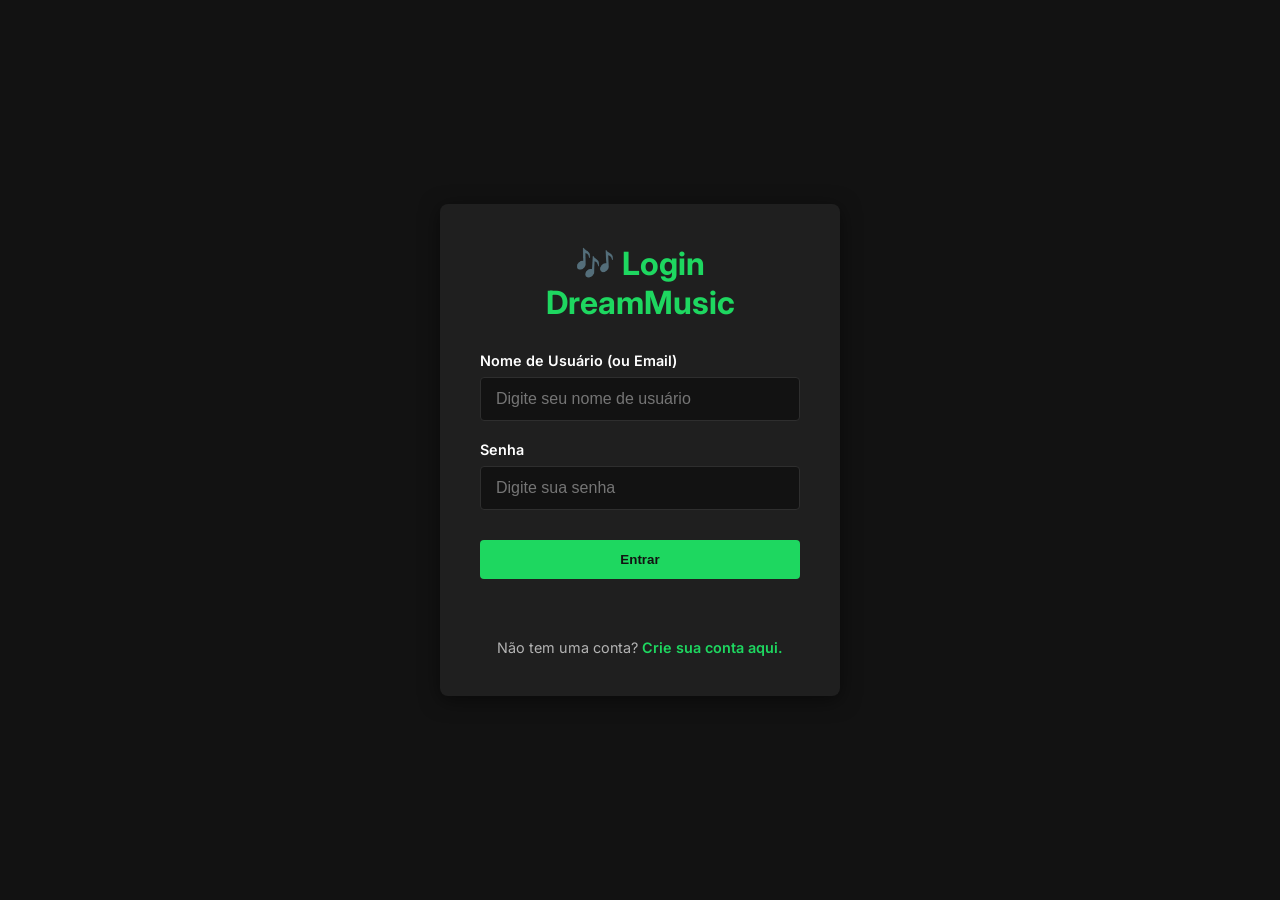
<file: login.html>
<!DOCTYPE html>
<html lang="pt-br">
<head>
    <meta charset="UTF-8">
    <meta name="viewport" content="width=device-width, initial-scale=1.0">
    <title>Login - DreamMusic</title>
    <link href="https://fonts.googleapis.com/css2?family=Inter:wght@400;600;700&display=swap" rel="stylesheet">
    <link rel="stylesheet" href="login.css"> </head>
<body>
    <div class="login-container">
        <h1 class="logo">🎶 Login DreamMusic</h1>
        
        <form id="login-form" class="login-form">
            <div class="input-group">
                <label for="username">Nome de Usuário (ou Email)</label>
                <input type="text" id="username" placeholder="Digite seu nome de usuário" required>
            </div>
            
            <div class="input-group">
                <label for="password">Senha</label>
                <input type="password" id="password" placeholder="Digite sua senha" required>
            </div>
            
            <button type="submit" class="btn primary">Entrar</button>
            
            <p class="login-feedback" id="feedback-message"></p>
        </form>
        
        <p class="footer-link">
            Não tem uma conta? <a href="register.html">Crie sua conta aqui.</a>
        </p>
    </div>

    <script src="login.js"></script>
</body>
</html>
</file>
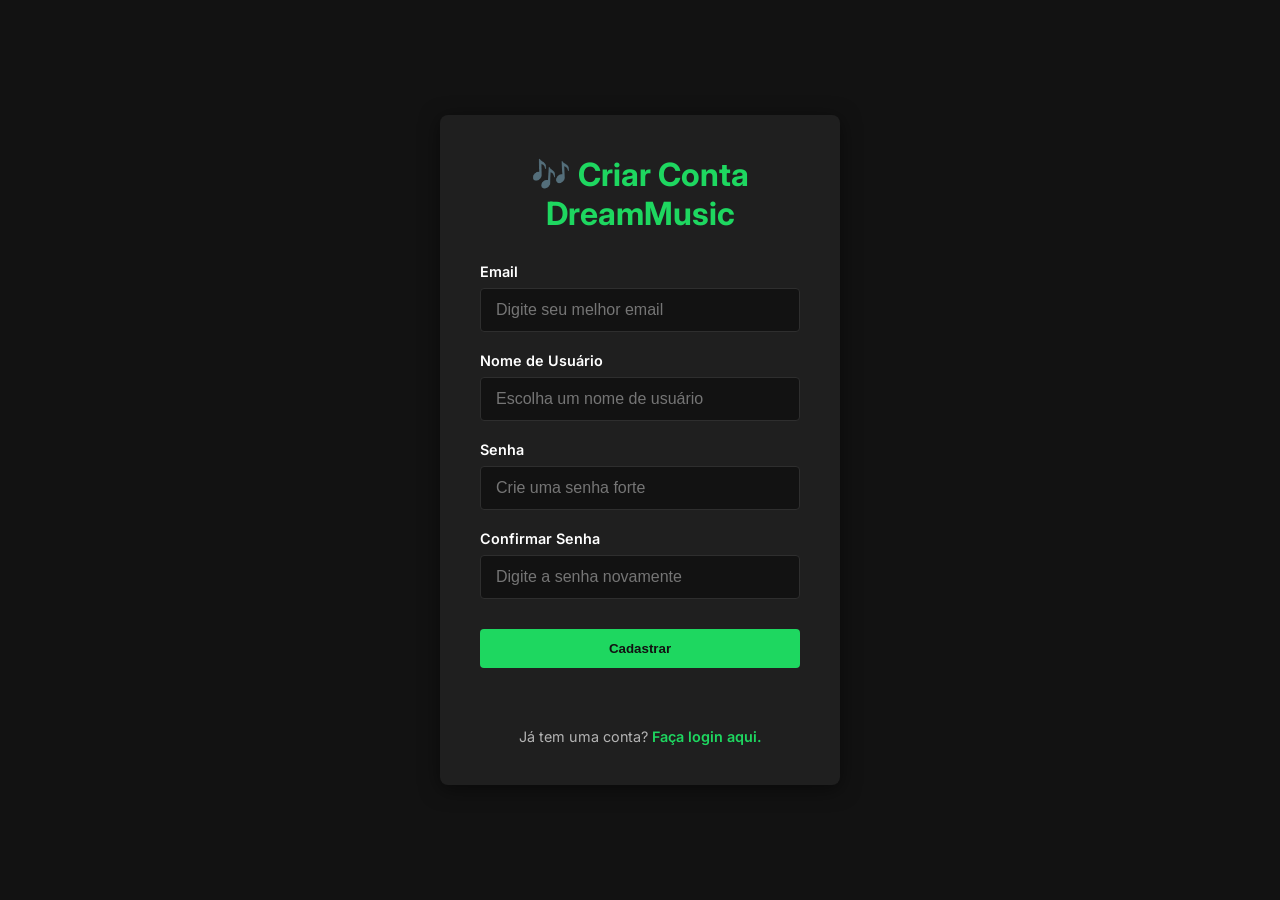
<file: register.html>
<!DOCTYPE html>
<html lang="pt-br">
<head>
    <meta charset="UTF-8">
    <meta name="viewport" content="width=device-width, initial-scale=1.0">
    <title>Criar Conta - DreamMusic</title>
    <link href="https://fonts.googleapis.com/css2?family=Inter:wght@400;600;700&display=swap" rel="stylesheet">
    <link rel="stylesheet" href="login.css"> </head>
<body>
    <div class="login-container">
        <h1 class="logo">🎶 Criar Conta DreamMusic</h1>
        
        <form id="register-form" class="login-form">
            <div class="input-group">
                <label for="new-email">Email</label>
                <input type="email" id="new-email" placeholder="Digite seu melhor email" required>
            </div>
            
            <div class="input-group">
                <label for="new-username">Nome de Usuário</label>
                <input type="text" id="new-username" placeholder="Escolha um nome de usuário" required>
            </div>
            
            <div class="input-group">
                <label for="new-password">Senha</label>
                <input type="password" id="new-password" placeholder="Crie uma senha forte" required>
            </div>
            
            <div class="input-group">
                <label for="confirm-password">Confirmar Senha</label>
                <input type="password" id="confirm-password" placeholder="Digite a senha novamente" required>
            </div>
            
            <button type="submit" class="btn primary">Cadastrar</button>
            
            <p class="login-feedback" id="feedback-message"></p>
        </form>
        
        <p class="footer-link">
            Já tem uma conta? <a href="login.html">Faça login aqui.</a>
        </p>
    </div>

    <script src="register.js"></script>
</body>
</html>
</file>
<file: login.css>
:root {
    --bg-dark: #121212;
    --bg-medium: #1f1f1f;
    --text-light: #ffffff;
    --text-muted: #b3b3b3;
    --accent-color: #1ed760; /* Verde vibrante */
    --border-color: #2e2e2e;
    --radius-sm: 4px;
    --radius-md: 8px;
}

/* Reset Básico */
* {
    margin: 0;
    padding: 0;
    box-sizing: border-box;
}

body {
    font-family: 'Inter', sans-serif;
    background-color: var(--bg-dark);
    color: var(--text-light);
    display: flex;
    justify-content: center;
    align-items: center;
    min-height: 100vh;
}

/* Container de Login */
.login-container {
    background-color: var(--bg-medium);
    padding: 40px;
    border-radius: var(--radius-md);
    box-shadow: 0 4px 20px rgba(0, 0, 0, 0.5);
    width: 100%;
    max-width: 400px; /* Limita a largura do formulário */
    text-align: center;
}

.logo {
    font-size: 2rem;
    color: var(--accent-color);
    margin-bottom: 30px;
}

/* Formulário e Inputs */
.input-group {
    text-align: left;
    margin-bottom: 20px;
}

.input-group label {
    display: block;
    margin-bottom: 8px;
    font-weight: 600;
    color: var(--text-light);
    font-size: 0.9rem;
}

.input-group input {
    width: 100%;
    padding: 12px 15px;
    border: 1px solid var(--border-color);
    border-radius: var(--radius-sm);
    background-color: var(--bg-dark);
    color: var(--text-light);
    font-size: 1rem;
    transition: border-color 0.2s;
}

.input-group input:focus {
    border-color: var(--accent-color);
    outline: none;
}

/* Botão de Login (Reutilizando a classe 'primary' do seu projeto) */
.btn {
    padding: 12px 20px;
    border: none;
    border-radius: var(--radius-sm);
    font-weight: 700;
    cursor: pointer;
    transition: background-color 0.2s;
    width: 100%;
    margin-top: 10px;
}

.btn.primary {
    background-color: var(--accent-color);
    color: var(--bg-dark);
}

.btn.primary:hover {
    background-color: #2ecc71; 
}

/* Mensagem de Feedback */
.login-feedback {
    margin-top: 15px;
    font-size: 0.9rem;
    min-height: 20px; /* Garante espaço para a mensagem */
}

.login-feedback.error {
    color: #ff4d4d; /* Vermelho para erro */
    font-weight: 600;
}

.login-feedback.success {
    color: var(--accent-color); /* Verde para sucesso */
    font-weight: 600;
}

/* Link Rodapé */
.footer-link {
    margin-top: 25px;
    font-size: 0.9rem;
    color: var(--text-muted);
}

.footer-link a {
    color: var(--accent-color);
    text-decoration: none;
    font-weight: 600;
}

.footer-link a:hover {
    text-decoration: underline;
}
</file>
